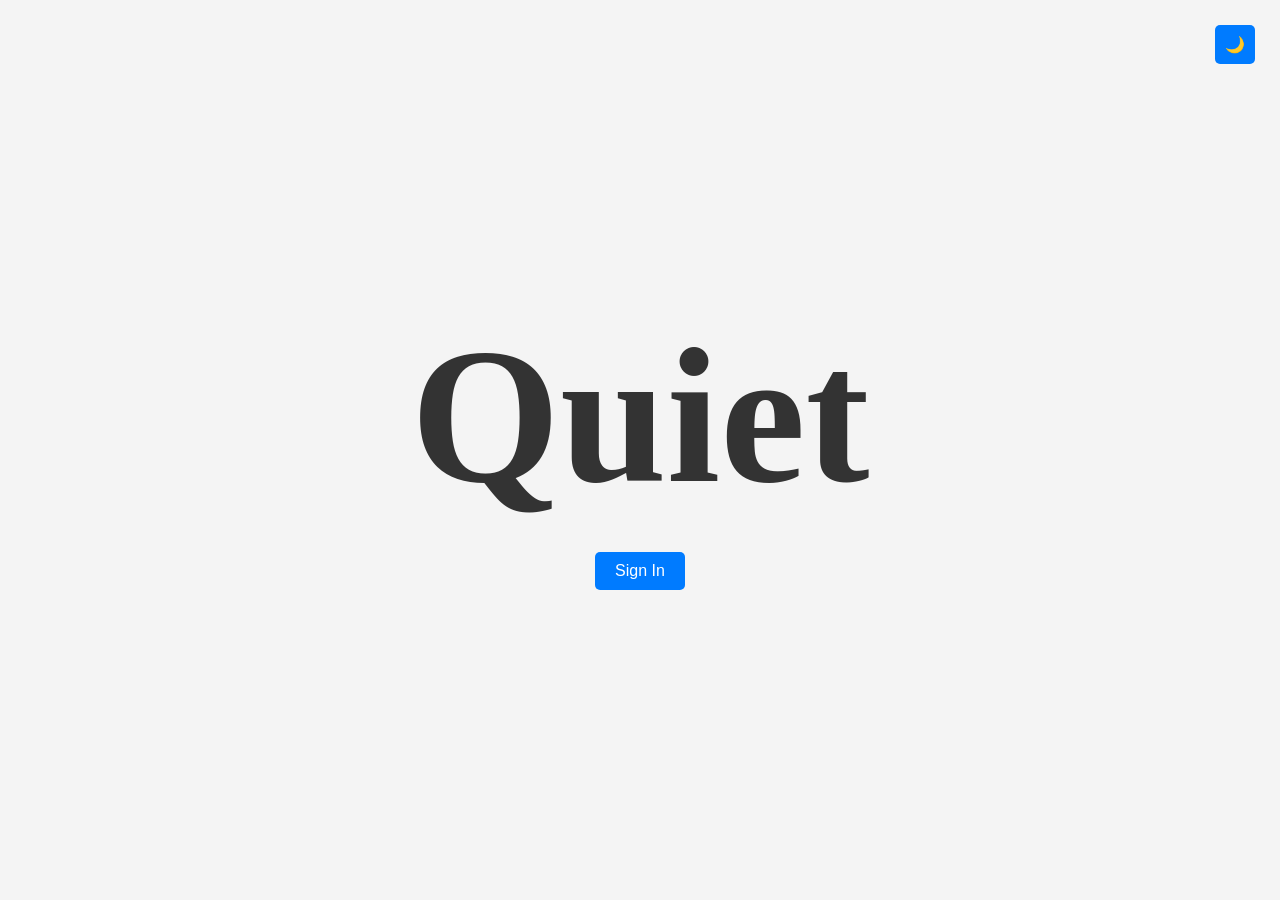
<file: index.html>
<!DOCTYPE html>
<html lang="en">
<head>
    <meta charset="UTF-8">
    <meta name="viewport" content="width=device-width, initial-scale=1.0">
    <title>quiet</title>
    <style>

body {
    font-family: Arial, sans-serif;
    background-color: #f4f4f4;
    margin: 0;
    padding: 0;
    display: flex;
    flex-direction: column;
    align-items: center;
    justify-content: center;
    min-height: 100vh;
    transition: background-color 0.3s, color 0.3s;
}

h1, h2 {
    color: #333;
    margin: 0;
}

h1 {
    font-size: 12em;
    font-family: Georgia, 'Times New Roman', Times, serif;
    margin-bottom: 20px;
}

h2 {
    font-size: 1.5em;
    margin: 10px 0;
}

header, section, footer {
    width: 80%;
    max-width: 800px;
    background: #ffffff;
    border-radius: 8px;
    box-shadow: 0 0 10px rgba(0, 0, 0, 0.1);
    padding: 20px;
    margin-bottom: 20px;
    transition: background-color 0.3s, color 0.3s;
}

header {
    text-align: center;
}

main {
    width: 80%;
    max-width: 800px;
}

ul {
    list-style-type: disc;
    padding-left: 20px;
}

footer {
    text-align: center;
    padding: 10px;
    margin-top: 20px;
}

button {
    padding: 10px 20px;
    border: none;
    border-radius: 5px;
    background-color: #007bff;
    color: white;
    cursor: pointer;
    font-size: 1em;
    margin: 5px; /* Add some margin for spacing between buttons */
}

button:hover {
    background-color: #0056b3;
}

#question {
    margin-top: 20px;
}
#darkModeToggle{
    position: absolute;
    top: 20px;
    right: 20px;
    padding: 10px;
    border: none;
    border-radius: 5px;
    background-color: #007bff;
    color: white;
    cursor: pointer;
    font-size: 1em;
    transition: background-color 0.3s;
}
/* Dark Mode Styles */
body.dark-mode {
    background-color: #121212;
    color: whitesmoke;
}

body.dark-mode header,
body.dark-mode section,
body.dark-mode footer {
    background: #1e1e1e;
    color: whitesmoke;
}

body.dark-mode button {
    background-color: #444;
    color: whitesmoke;
}

body.dark-mode #darkModeToggle {
    background-color: #444;
}

body.dark-mode h1,
body.dark-mode h2 {
    color: white;
}

/* Styles for button container */
.button-container {
    display: flex;
    justify-content: center;
    gap: 10px; /* Space between buttons */
    margin-bottom: 20px; /* Space between buttons and other content */
}

    </style>
</head>
<body>
    <button id="darkModeToggle" aria-label="Toggle Dark Mode">🌙</button>
    <h1>Quiet</h1>
    <button id="signin">Sign In</button>
    <script>
    document.addEventListener('DOMContentLoaded', () => {
        const darkModeToggle = document.getElementById('darkModeToggle');
        const storedTheme = localStorage.getItem('theme');
        const navigateButton = document.getElementById('signin');
        navigateButton.addEventListener("click", () =>{
        window.location.href = 'sign in.html';
        })
        if (storedTheme === 'dark') {
            document.body.classList.add('dark-mode');
        }

        darkModeToggle.addEventListener('click', () => {
            document.body.classList.toggle('dark-mode');
            const isDarkMode = document.body.classList.contains('dark-mode');
            localStorage.setItem('theme', isDarkMode ? 'dark' : 'light');
        });
    });
    </script>
</body>

</html>
</file>
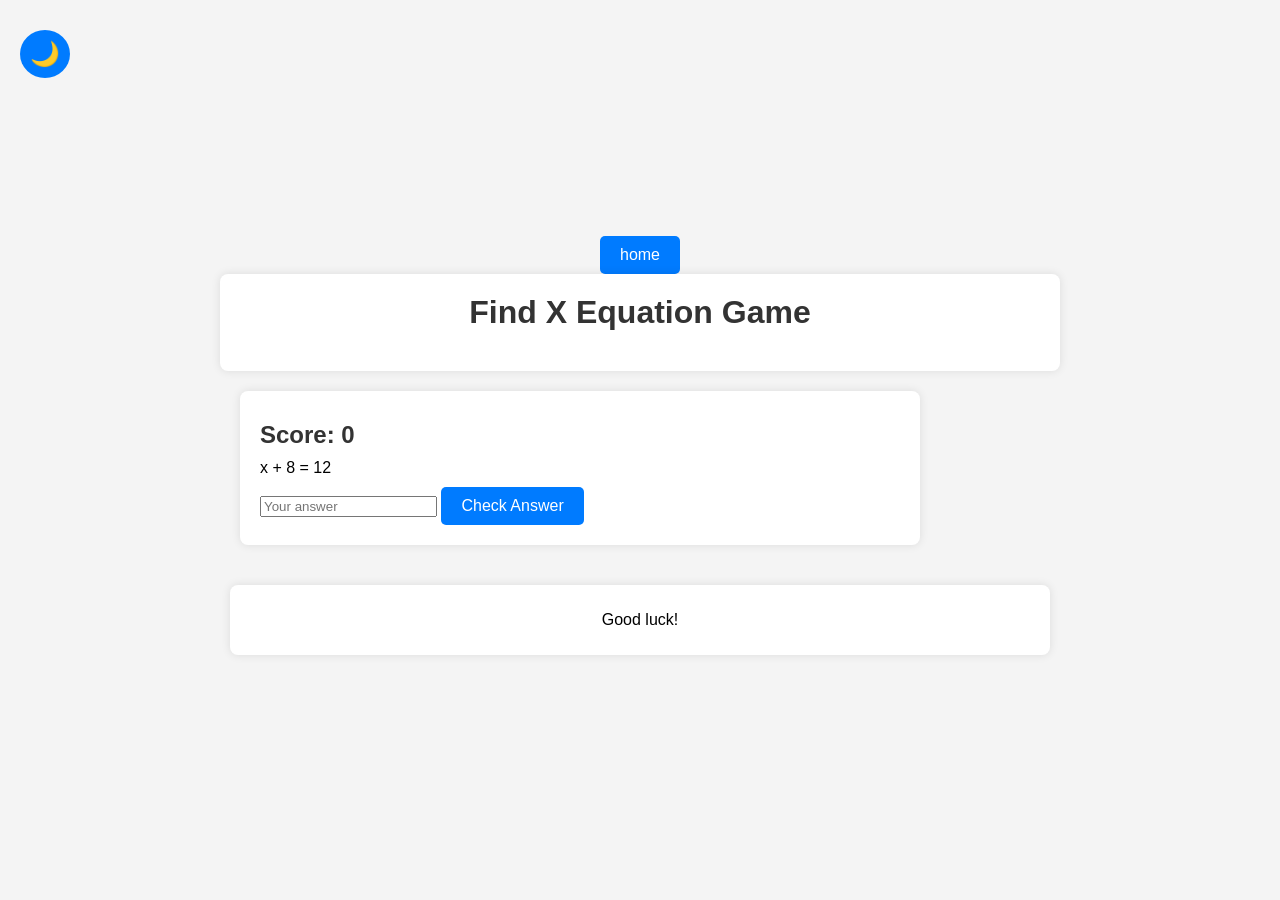
<file: equation.html>
<!DOCTYPE html>
<html lang="en">
<head>
    <meta charset="UTF-8">
    <meta name="viewport" content="width=device-width, initial-scale=1.0">
    <title>Find X Equation Game</title>
    <link rel="stylesheet" href="equation.css">
</head>
<body>
    <button id="darkModeToggle">🌙</button>
    <button id="home">home</button>
    <header>
        <h1>Find X Equation Game</h1>
    </header>
    <main id="game-container">
        <section>
            <h2 id="score">Score: 0</h2>
            <div id="equation"></div>
            <input type="number" id="input-answer" placeholder="Your answer">
            <button id="check-answer">Check Answer</button>
            <div id="message"></div>
        </section>
    </main>
    <footer>
        <p>Good luck!</p>
    </footer>
    <script src="equation.js"></script>
</body>
</html>
</file>
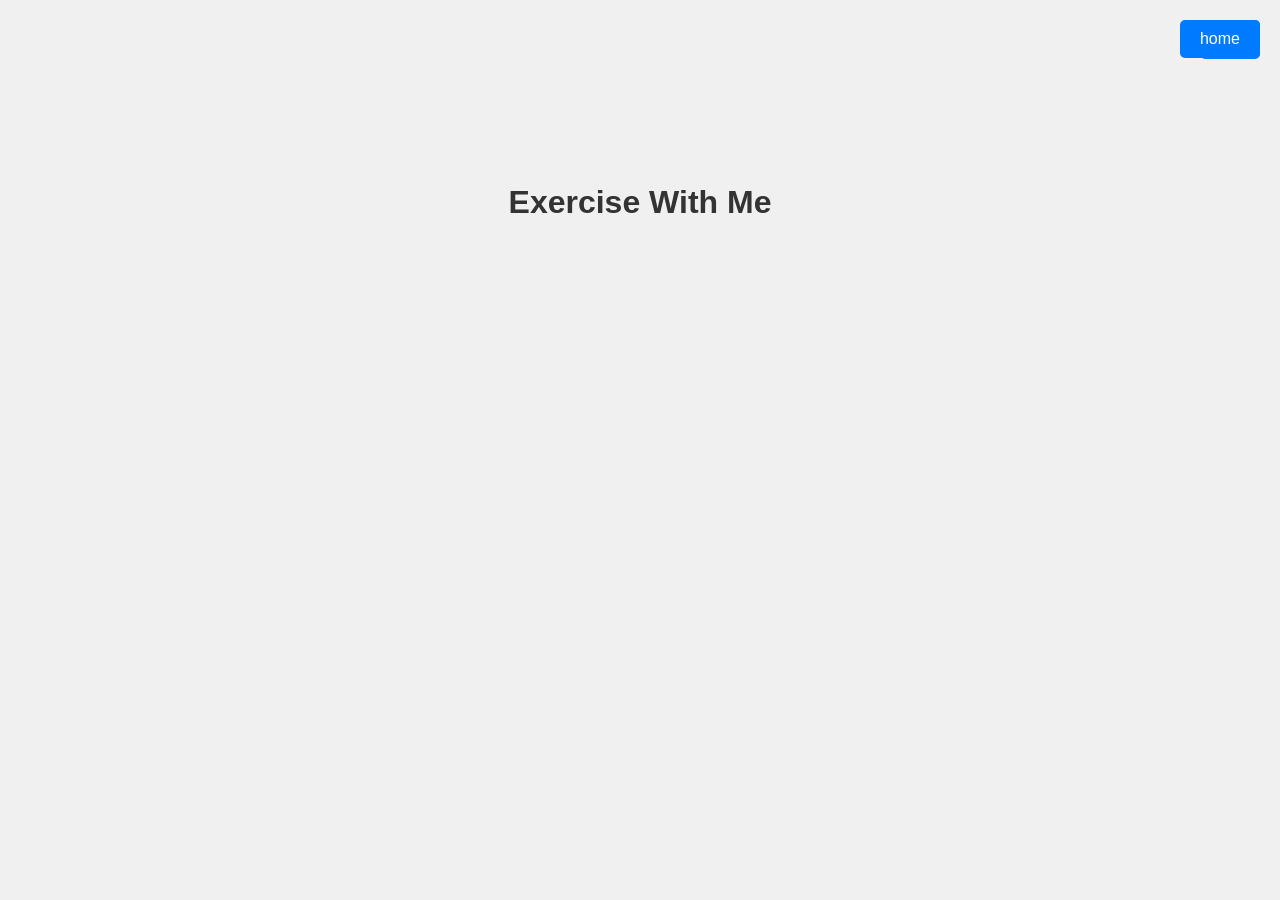
<file: exersise.html>
<!DOCTYPE html>
<html lang="en">
<head>
    <meta charset="UTF-8">
    <meta name="viewport" content="width=device-width, initial-scale=1.0">
    <title>exersise</title>
    <style>
        body {
            font-family: Arial, sans-serif;
            display: flex;
            justify-content: center;
            align-items: center;
            height: 100vh;
            margin: 0;
            background-color: #f0f0f0;
            color: #333;
            transition: background-color 0.3s, color 0.3s;
        }
        .container {
            text-align: center; /* Center content horizontally */
        }
        h1 {
            margin-bottom: 20px; /* Space between heading and video */
            color: #333; /* Heading text color */
        }
        .video-container {
            display: inline-block; /* Fit the video size */
            display: flex;
            justify-content: center;
        }
        button {
            position: fixed;
            top: 20px;
            right: 20px;
            padding: 10px 20px;
            border: none;
            border-radius: 5px;
            background-color: #007bff;
            color: white;
            cursor: pointer;
            font-size: 1em;
            transition: background-color 0.3s;
        }
        button:hover {
            background-color: #0056b3;
        }
        /* Dark Mode Styles */
        body.dark-mode {
            background-color: #121212;
            color: #e0e0e0;
        }
        body.dark-mode h1 {
            color: #e0e0e0;
        }
        body.dark-mode button {
            background-color: #444;
            color: #e0e0e0;
        }
        body.dark-mode button:hover {
            background-color: #666;
        }
    </style>
</head>
<body>
    <button id="darkModeToggle">🌙</button><button id="home">home</button>
    <div class="container">
        <h1>Exercise With Me</h1>
        <div class="video-container">
            <iframe width="882" height="496" src="https://www.youtube.com/embed/Auo8veVyRIY" title="30 MINUTE FULL BODY WORKOUT(NO EQUIPMENT)" frameborder="0" allow="accelerometer; autoplay; clipboard-write; encrypted-media; gyroscope; picture-in-picture; web-share" referrerpolicy="strict-origin-when-cross-origin" allowfullscreen></iframe>
        </div>
    </div>
    <script>
        document.addEventListener('DOMContentLoaded', () => {
            const darkModeToggle = document.getElementById('darkModeToggle');
            darkModeToggle.addEventListener('click', () => {
                document.body.classList.toggle('dark-mode');
            });
            const navigateButton = document.getElementById('home');
            navigateButton.addEventListener('click', () => {
                window.location.href = 'quiet_html.html'; // The URL of the page to navigate to
            });
        });
    </script>
</body>
</html>
</file>
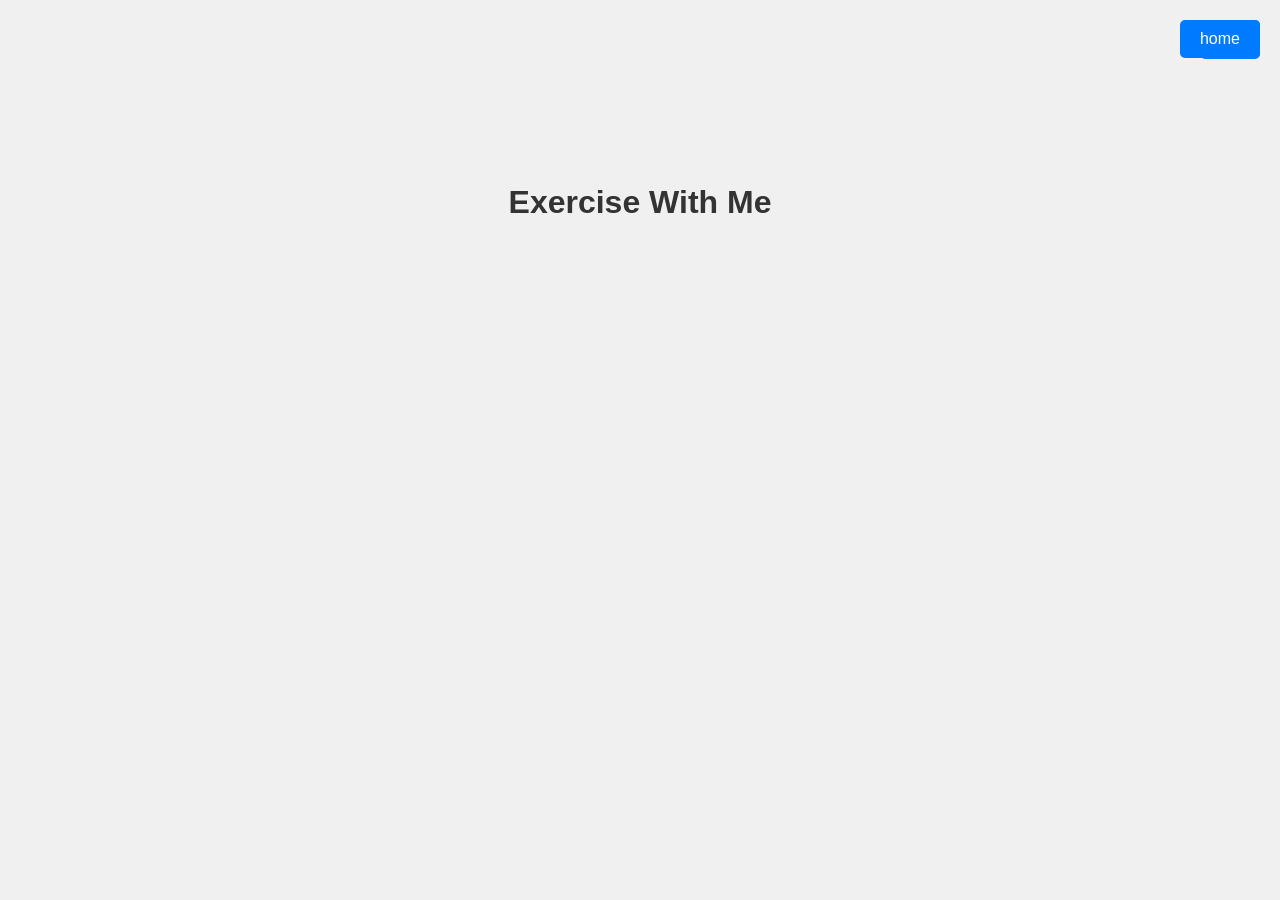
<file: exersise_diabetics.html>
<!DOCTYPE html>
<html lang="en">
<head>
    <meta charset="UTF-8">
    <meta name="viewport" content="width=device-width, initial-scale=1.0">
    <title>exersise</title>
    <style>
        body {
            font-family: Arial, sans-serif;
            display: flex;
            justify-content: center;
            align-items: center;
            height: 100vh;
            margin: 0;
            background-color: #f0f0f0;
            color: #333;
            transition: background-color 0.3s, color 0.3s;
        }
        .container {
            text-align: center; /* Center content horizontally */
        }
        h1 {
            margin-bottom: 20px; /* Space between heading and video */
            color: #333; /* Heading text color */
        }
        .video-container {
            display: inline-block; /* Fit the video size */
            display: flex;
            justify-content: center;
        }
        button {
            position: fixed;
            top: 20px;
            right: 20px;
            padding: 10px 20px;
            border: none;
            border-radius: 5px;
            background-color: #007bff;
            color: white;
            cursor: pointer;
            font-size: 1em;
            transition: background-color 0.3s;
        }
        button:hover {
            background-color: #0056b3;
        }
        /* Dark Mode Styles */
        body.dark-mode {
            background-color: #121212;
            color: #e0e0e0;
        }
        body.dark-mode h1 {
            color: #e0e0e0;
        }
        body.dark-mode button {
            background-color: #444;
            color: #e0e0e0;
        }
        body.dark-mode button:hover {
            background-color: #666;
        }
    </style>
</head>
<body>
    <button id="darkModeToggle">🌙</button><button id="home">home</button>
    <div class="container">
        <h1>Exercise With Me</h1>
        <div class="video-container">
            <iframe width="882" height="496" src="https://www.youtube.com/embed/9OBA4Se99zs" title="Diabetes Home Workout To Normalize Blood Sugar (No Equipment)" frameborder="0" allow="accelerometer; autoplay; clipboard-write; encrypted-media; gyroscope; picture-in-picture; web-share" referrerpolicy="strict-origin-when-cross-origin" allowfullscreen></iframe>
        </div>
    </div>
    <script>
        document.addEventListener('DOMContentLoaded', () => {
            const darkModeToggle = document.getElementById('darkModeToggle');
            darkModeToggle.addEventListener('click', () => {
                document.body.classList.toggle('dark-mode');
            });
            const navigateButton = document.getElementById('home');
            navigateButton.addEventListener('click', () => {
                window.location.href = 'quiet_html.html'; // The URL of the page to navigate to
            });
        });
    </script>
</body>
</html>
</file>
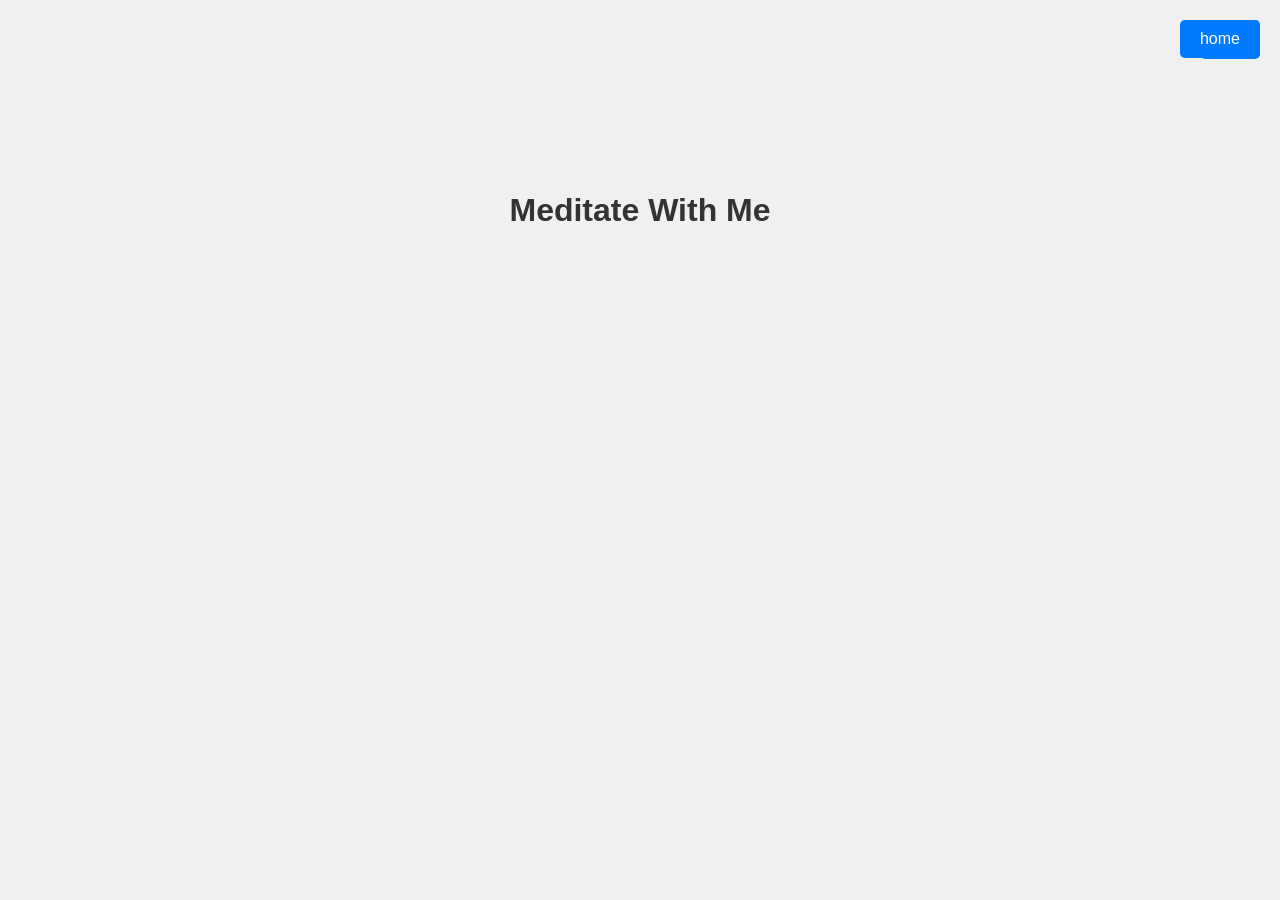
<file: meditate.html>
<!DOCTYPE html>
<html lang="en">
<head>
    <meta charset="UTF-8">
    <meta name="viewport" content="width=device-width, initial-scale=1.0">
    <title>Meditation</title>
    <style>
        body {
            font-family: Arial, sans-serif;
            display: flex;
            justify-content: center;
            align-items: center;
            height: 100vh;
            margin: 0;
            background-color: #f0f0f0;
            color: #333;
            transition: background-color 0.3s, color 0.3s;
        }
        .container {
            text-align: center; /* Center content horizontally */
        }
        h1 {
            margin-bottom: 20px; /* Space between heading and video */
            color: #333; /* Heading text color */
        }
        .video-container {
            display: inline-block; /* Fit the video size */
            display: flex;
            justify-content: center;
        }
        button {
            position: fixed;
            top: 20px;
            right: 20px;
            padding: 10px 20px;
            border: none;
            border-radius: 5px;
            background-color: #007bff;
            color: white;
            cursor: pointer;
            font-size: 1em;
            transition: background-color 0.3s;
        }
        button:hover {
            background-color: #0056b3;
        }
        /* Dark Mode Styles */
        body.dark-mode {
            background-color: #121212;
            color: #e0e0e0;
        }
        body.dark-mode h1 {
            color: #e0e0e0;
        }
        body.dark-mode button {
            background-color: #444;
            color: #e0e0e0;
        }
        body.dark-mode button:hover {
            background-color: #666;
        }
    </style>
</head>
<body>
    <button id="darkModeToggle">🌙</button><button id="home">home</button>
    <div class="container">
        <h1>Meditate With Me</h1>
        <div class="video-container">
            <iframe width="853" height="480" src="https://www.youtube.com/embed/acIpsyTW6SI" title="30 Min. Deep Healing Music for The Body &amp; Soul - Relaxing Music, Meditation Music, Inner Peace" frameborder="0" allow="accelerometer; autoplay; clipboard-write; encrypted-media; gyroscope; picture-in-picture; web-share" referrerpolicy="strict-origin-when-cross-origin" allowfullscreen></iframe>
        </div>
    </div>
    <script>
        document.addEventListener('DOMContentLoaded', () => {
            const darkModeToggle = document.getElementById('darkModeToggle');
            darkModeToggle.addEventListener('click', () => {
                document.body.classList.toggle('dark-mode');
            });
            const navigateButton = document.getElementById('home');
            navigateButton.addEventListener('click', () => {
                window.location.href = 'quiet_html.html'; // The URL of the page to navigate to
            });
        });
    </script>
</body>
</html>
</file>
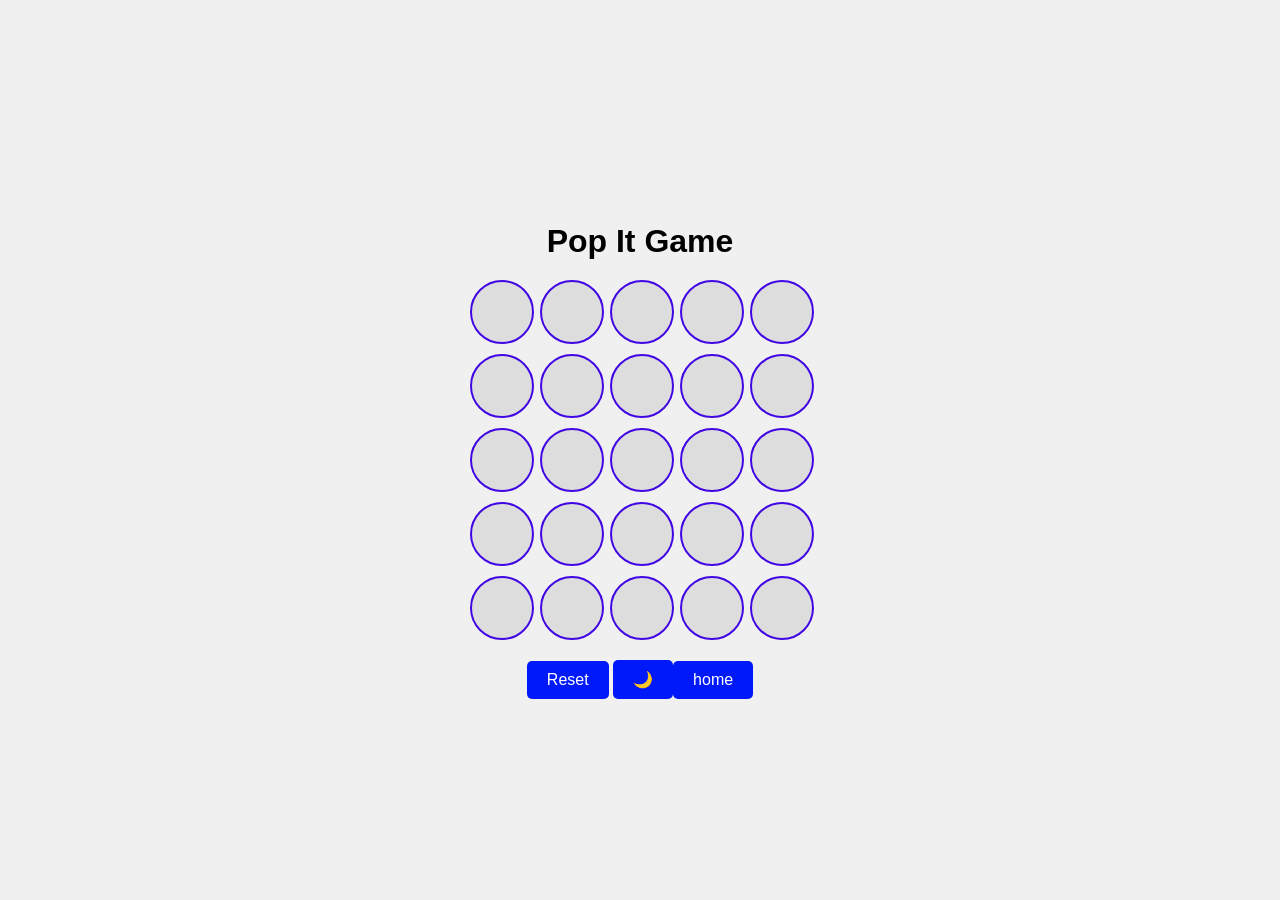
<file: pop_it.html>
<!DOCTYPE html>
<html lang="en">
<head>
    <meta charset="UTF-8">
    <meta name="viewport" content="width=device-width, initial-scale=1.0">
    <title>Pop It Game</title>
    <style>
        body {
            font-family: Arial, sans-serif;
            display: flex;
            justify-content: center;
            align-items: center;
            height: 100vh;
            margin: 0;
            background-color: #f0f0f0;
            transition: background-color 0.3s, color 0.3s;
        }

        .container {
            text-align: center;
        }

        h1 {
            margin-bottom: 20px;
        }

        .popit-grid {
            display: grid;
            grid-template-columns: repeat(5, 60px);
            grid-gap: 10px;
            justify-content: center;
            margin-bottom: 20px;
        }

        .popit-button {
            width: 60px;
            height: 60px;
            border: 2px solid #4106e4;
            border-radius: 50%;
            background-color: #ddd;
            cursor: pointer;
            transition: background-color 0.3s, transform 0.2s;
        }

        .popit-button:hover {
            background-color: #bbb;
        }

        .popit-button.popped {
            background-color: #ff6347;
            transform: scale(0.9);
        }

        button {
            padding: 10px 20px;
            font-size: 1em;
            cursor: pointer;
            border: none;
            background-color: #0019fa;
            color: white;
            border-radius: 5px;
        }

        /* Dark Mode Styles */
        body.dark-mode {
            background-color: #121212;
            color: #e0e0e0;
        }

        body.dark-mode .popit-button {
            background-color: #333;
            border-color: #555;
        }

        body.dark-mode .popit-button:hover {
            background-color: #444;
        }

        body.dark-mode .popit-button.popped {
            background-color: #ff6347;
        }

        body.dark-mode button {
            background-color: #333;
            color: #e0e0e0;
        }

        body.dark-mode button:hover {
            background-color: #555;
        }
    </style>
</head>
<body>
    <div class="container">
        <h1>Pop It Game</h1>
        <div id="popit-grid" class="popit-grid"></div>
        <button onclick="resetGame()">Reset</button>
        <button id="toggleDarkMode">🌙</button><button id="home">home</button>
    </div>
    <script>
    document.addEventListener('DOMContentLoaded', () => {
        const grid = document.getElementById('popit-grid');
        const rows = 5;
        const cols = 5;
        const audio = new Audio("pop-39222.mp3");
        let buttons = [];
    
        // Create the grid of buttons
        for (let i = 0; i < rows * cols; i++) {
            const button = document.createElement('div');
            button.className = 'popit-button';
            button.addEventListener('click', () => {
                button.classList.toggle('popped');
                audio.play();
            });
            grid.appendChild(button);
            buttons.push(button);
        }
    
        // Function to reset the game
        window.resetGame = () => {
            buttons.forEach(button => {
                button.classList.remove('popped');
            });
        };

        // Dark Mode Toggle
        const toggleDarkModeButton = document.getElementById('toggleDarkMode');
        toggleDarkModeButton.addEventListener('click', () => {
            document.body.classList.toggle('dark-mode');
        });
        const navigateButton = document.getElementById('home');
            navigateButton.addEventListener('click', () => {
                window.location.href = 'quiet_html.html'; // The URL of the page to navigate to
            });
    });
    </script>
</body>
</html>
</file>
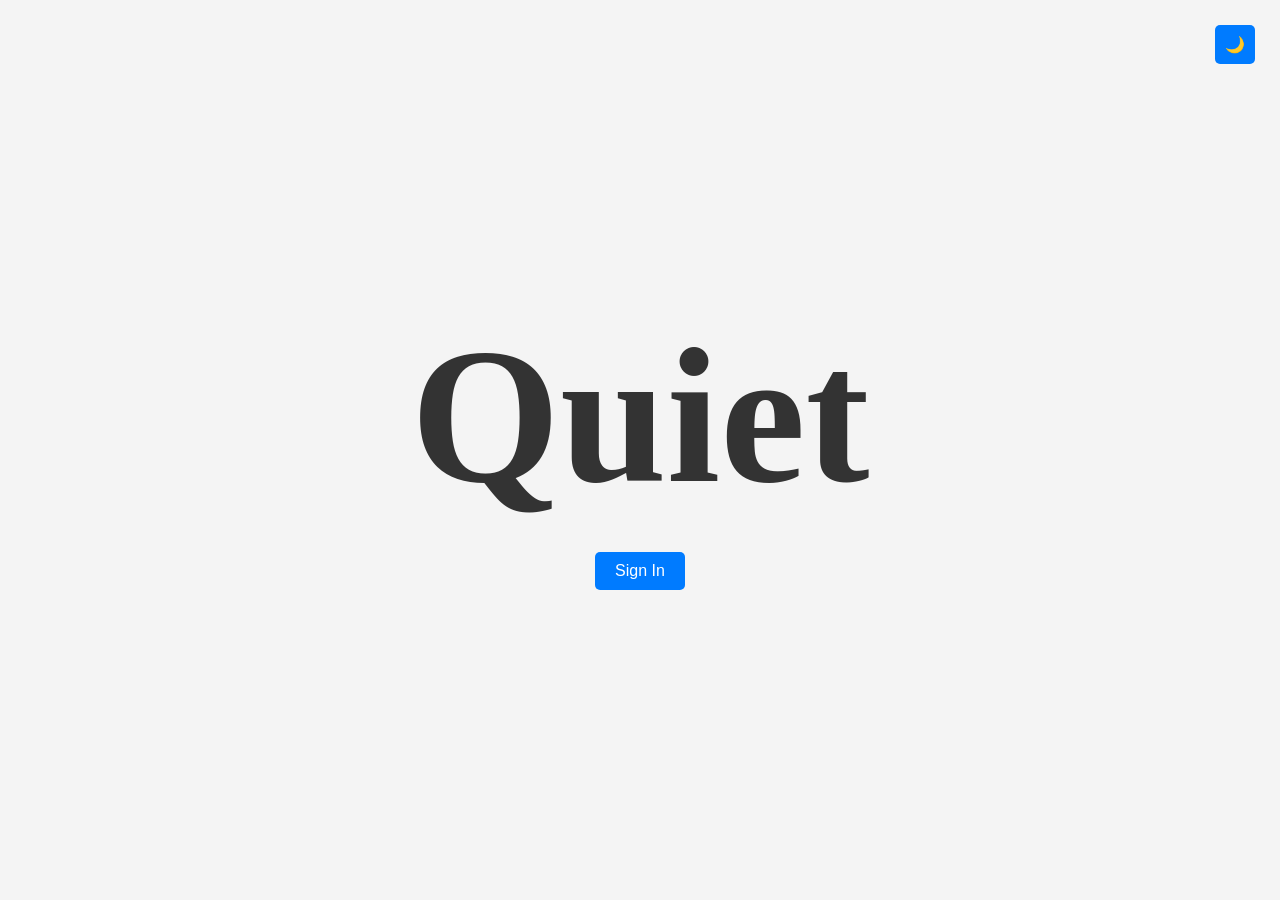
<file: quiet.html>
<!DOCTYPE html>
<html lang="en">
<head>
    <meta charset="UTF-8">
    <meta name="viewport" content="width=device-width, initial-scale=1.0">
    <title>quiet</title>
    <style>

body {
    font-family: Arial, sans-serif;
    background-color: #f4f4f4;
    margin: 0;
    padding: 0;
    display: flex;
    flex-direction: column;
    align-items: center;
    justify-content: center;
    min-height: 100vh;
    transition: background-color 0.3s, color 0.3s;
}

h1, h2 {
    color: #333;
    margin: 0;
}

h1 {
    font-size: 12em;
    font-family: Georgia, 'Times New Roman', Times, serif;
    margin-bottom: 20px;
}

h2 {
    font-size: 1.5em;
    margin: 10px 0;
}

header, section, footer {
    width: 80%;
    max-width: 800px;
    background: #ffffff;
    border-radius: 8px;
    box-shadow: 0 0 10px rgba(0, 0, 0, 0.1);
    padding: 20px;
    margin-bottom: 20px;
    transition: background-color 0.3s, color 0.3s;
}

header {
    text-align: center;
}

main {
    width: 80%;
    max-width: 800px;
}

ul {
    list-style-type: disc;
    padding-left: 20px;
}

footer {
    text-align: center;
    padding: 10px;
    margin-top: 20px;
}

button {
    padding: 10px 20px;
    border: none;
    border-radius: 5px;
    background-color: #007bff;
    color: white;
    cursor: pointer;
    font-size: 1em;
    margin: 5px; /* Add some margin for spacing between buttons */
}

button:hover {
    background-color: #0056b3;
}

#question {
    margin-top: 20px;
}
#darkModeToggle{
    position: absolute;
    top: 20px;
    right: 20px;
    padding: 10px;
    border: none;
    border-radius: 5px;
    background-color: #007bff;
    color: white;
    cursor: pointer;
    font-size: 1em;
    transition: background-color 0.3s;
}
/* Dark Mode Styles */
body.dark-mode {
    background-color: #121212;
    color: whitesmoke;
}

body.dark-mode header,
body.dark-mode section,
body.dark-mode footer {
    background: #1e1e1e;
    color: whitesmoke;
}

body.dark-mode button {
    background-color: #444;
    color: whitesmoke;
}

body.dark-mode #darkModeToggle {
    background-color: #444;
}

body.dark-mode h1,
body.dark-mode h2 {
    color: white;
}

/* Styles for button container */
.button-container {
    display: flex;
    justify-content: center;
    gap: 10px; /* Space between buttons */
    margin-bottom: 20px; /* Space between buttons and other content */
}

    </style>
</head>
<body>
    <button id="darkModeToggle" aria-label="Toggle Dark Mode">🌙</button>
    <h1>Quiet</h1>
    <button id="signin">Sign In</button>
    <script>
    document.addEventListener('DOMContentLoaded', () => {
        const darkModeToggle = document.getElementById('darkModeToggle');
        const storedTheme = localStorage.getItem('theme');
        const navigateButton = document.getElementById('signin');
        navigateButton.addEventListener("click", () =>{
        window.location.href = 'sign in.html';
        })
        if (storedTheme === 'dark') {
            document.body.classList.add('dark-mode');
        }

        darkModeToggle.addEventListener('click', () => {
            document.body.classList.toggle('dark-mode');
            const isDarkMode = document.body.classList.contains('dark-mode');
            localStorage.setItem('theme', isDarkMode ? 'dark' : 'light');
        });
    });
    </script>
</body>
</html>
</file>
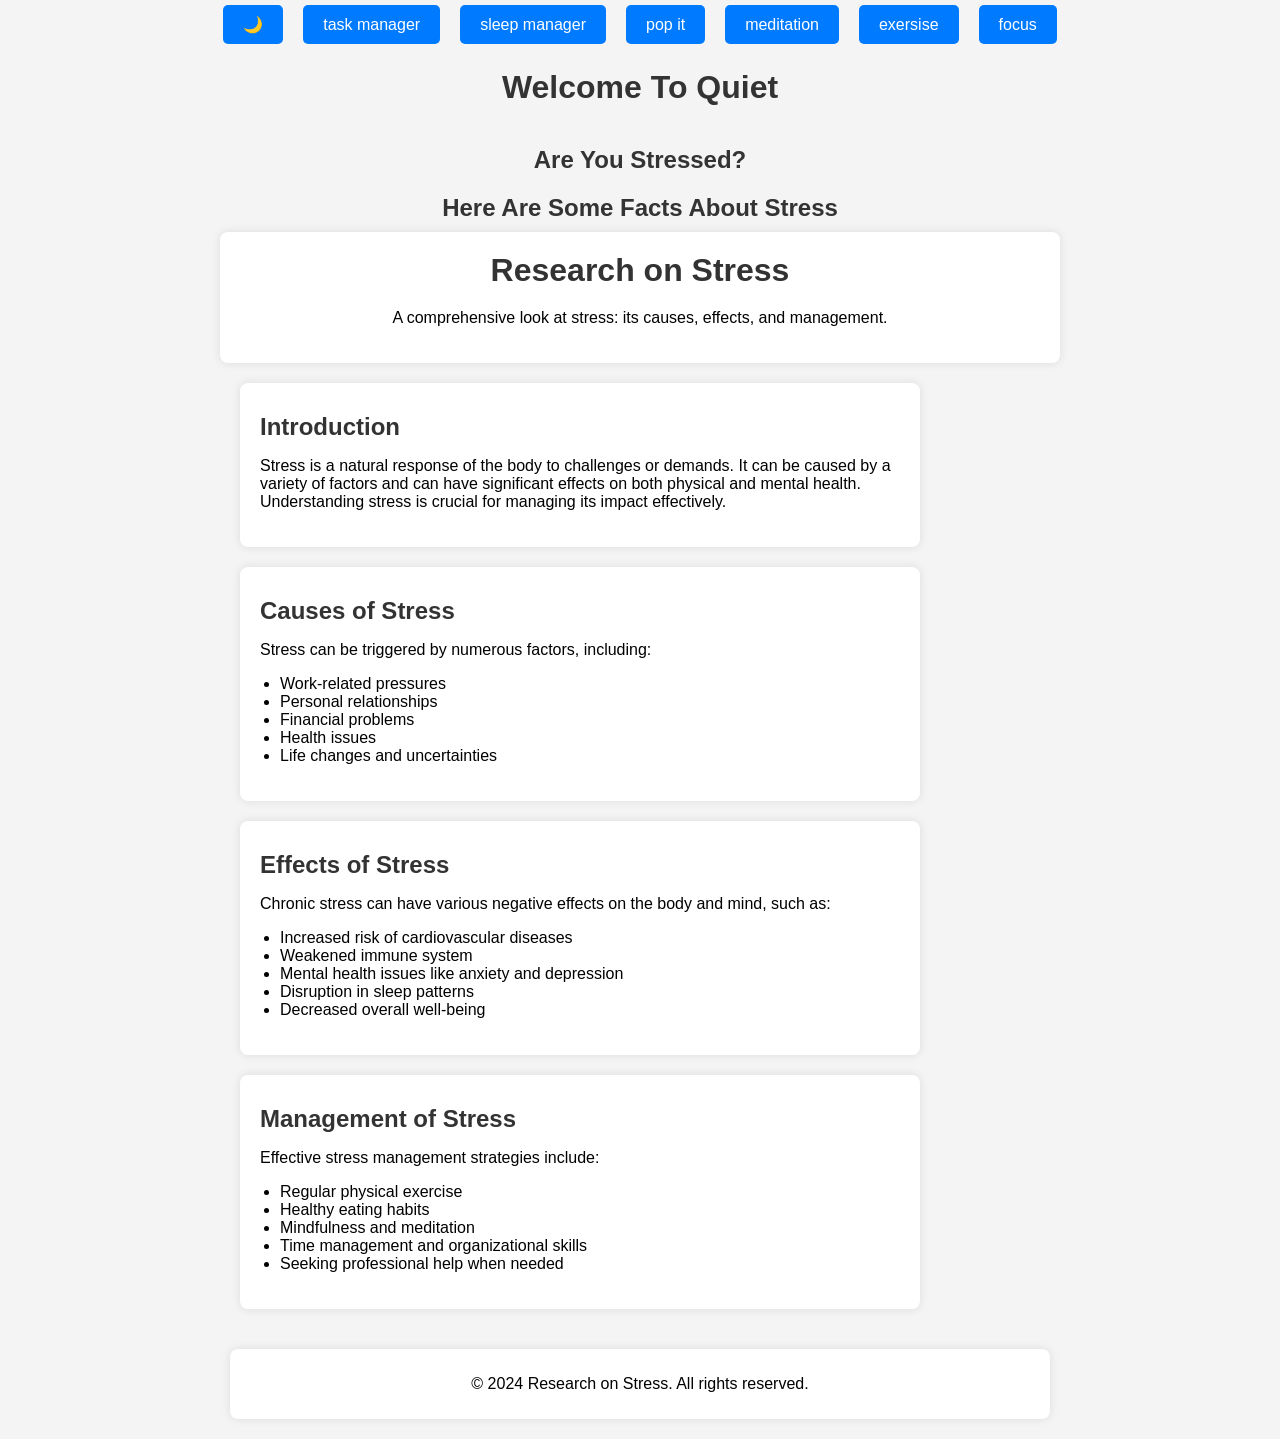
<file: quiet_diabetics.html>
<!DOCTYPE html>
<html lang="en">
<head>
    <meta charset="UTF-8">
    <meta name="viewport" content="width=device-width, initial-scale=1.0">
    <title>Quiet</title>
    <style>/* quiet_css.css */

        body {
            font-family: Arial, sans-serif;
            background-color: #f4f4f4;
            margin: 0;
            padding: 0;
            display: flex;
            flex-direction: column;
            align-items: center;
            justify-content: center;
            min-height: 100vh;
            transition: background-color 0.3s, color 0.3s;
        }
        
        h1, h2 {
            color: #333;
            margin: 0;
        }
        
        h1 {
            font-size: 2em;
            margin-bottom: 20px;
        }
        
        h2 {
            font-size: 1.5em;
            margin: 10px 0;
        }
        
        header, section, footer {
            width: 80%;
            max-width: 800px;
            background: #ffffff;
            border-radius: 8px;
            box-shadow: 0 0 10px rgba(0, 0, 0, 0.1);
            padding: 20px;
            margin-bottom: 20px;
            transition: background-color 0.3s, color 0.3s;
        }
        
        header {
            text-align: center;
        }
        
        main {
            width: 80%;
            max-width: 800px;
        }
        
        ul {
            list-style-type: disc;
            padding-left: 20px;
        }
        
        footer {
            text-align: center;
            padding: 10px;
            margin-top: 20px;
        }
        
        button {
            padding: 10px 20px;
            border: none;
            border-radius: 5px;
            background-color: #007bff;
            color: white;
            cursor: pointer;
            font-size: 1em;
            margin: 5px; /* Add some margin for spacing between buttons */
        }
        
        button:hover {
            background-color: #0056b3;
        }
        
        #question {
            margin-top: 20px;
        }
        
        /* Dark Mode Styles */
        body.dark-mode {
            background-color: #121212;
            color: whitesmoke;
        }
        
        body.dark-mode header,
        body.dark-mode section,
        body.dark-mode footer {
            background: #1e1e1e;
            color: whitesmoke;
        }
        
        body.dark-mode button {
            background-color: #444;
            color: whitesmoke;
        }
        
        body.dark-mode #darkModeToggle {
            background-color: #444;
        }
        
        body.dark-mode h1,
        body.dark-mode h2 {
            color: white;
        }
        
        /* Styles for button container */
        .button-container {
            display: flex;
            justify-content: center;
            gap: 10px; /* Space between buttons */
            margin-bottom: 20px; /* Space between buttons and other content */
        }
    </style>
</head>
<body>
    <div class="button-container">
    <button id="darkModeToggle" aria-label="Toggle Dark Mode">🌙</button>
    <button id="navigateButton1">task manager</button>
    <button id="navigateButton2">sleep manager</button>
    <button id="navigateButton3">pop it</button>
    <button id="navigateButton4">meditation</button>
    <button id="navigateButton5">exersise</button>
    <button id="navigateButton6">focus</button>
    </div>
    <h1 id="welcome">Welcome To Quiet</h1>
    <h2 id="question">Are You Stressed?</h2>
    
    <h2>Here Are Some Facts About Stress</h2>
    <header>
        <h1>Research on Stress</h1>
        <p>A comprehensive look at stress: its causes, effects, and management.</p>
    </header>
    
    <main>
        <section id="introduction">
            <h2>Introduction</h2>
            <p>Stress is a natural response of the body to challenges or demands. It can be caused by a variety of factors and can have significant effects on both physical and mental health. Understanding stress is crucial for managing its impact effectively.</p>
        </section>

        <section id="causes">
            <h2>Causes of Stress</h2>
            <p>Stress can be triggered by numerous factors, including:</p>
            <ul>
                <li>Work-related pressures</li>
                <li>Personal relationships</li>
                <li>Financial problems</li>
                <li>Health issues</li>
                <li>Life changes and uncertainties</li>
            </ul>
        </section>

        <section id="effects">
            <h2>Effects of Stress</h2>
            <p>Chronic stress can have various negative effects on the body and mind, such as:</p>
            <ul>
                <li>Increased risk of cardiovascular diseases</li>
                <li>Weakened immune system</li>
                <li>Mental health issues like anxiety and depression</li>
                <li>Disruption in sleep patterns</li>
                <li>Decreased overall well-being</li>
            </ul>
        </section>

        <section id="management">
            <h2>Management of Stress</h2>
            <p>Effective stress management strategies include:</p>
            <ul>
                <li>Regular physical exercise</li>
                <li>Healthy eating habits</li>
                <li>Mindfulness and meditation</li>
                <li>Time management and organizational skills</li>
                <li>Seeking professional help when needed</li>
            </ul>
        </section>
    </main>

    <footer>
        <p>&copy; 2024 Research on Stress. All rights reserved.</p>
    </footer>

    <script>document.addEventListener('DOMContentLoaded', () => {
        const darkModeToggle = document.getElementById('darkModeToggle');
        const storedTheme = localStorage.getItem('theme');
        const navigateButton = document.getElementById('navigateButton1');
        const navigateButton1 = document.getElementById('navigateButton6');
        const navigateButton2 = document.getElementById('navigateButton3');
        const navigateButton3 = document.getElementById('navigateButton4');
        const navigateButton4 = document.getElementById('navigateButton5');
        const navigateButton5 = document.getElementById('navigateButton2');
        navigateButton.addEventListener('click', () => {
            window.location.href = 'task manager.html'; // The URL of the page to navigate to
        });
        navigateButton1.addEventListener('click', () => {
            window.location.href = 'equation.html'; // The URL of the page to navigate to
        });
        navigateButton2.addEventListener('click', () => {
            window.location.href = 'pop_it.html'; // The URL of the page to navigate to
        });
        navigateButton3.addEventListener('click', () => {
            window.location.href = 'meditation.html'; // The URL of the page to navigate to
        });
        navigateButton4.addEventListener('click', () => {
            window.location.href = 'exersise_diabetics.html'; // The URL of the page to navigate to
        });
        navigateButton5.addEventListener("click", () =>{
            window.location.href = 'sleep.html';
        })
        if (storedTheme === 'dark') {
            document.body.classList.add('dark-mode');
        }
    
        darkModeToggle.addEventListener('click', () => {
            document.body.classList.toggle('dark-mode');
            const isDarkMode = document.body.classList.contains('dark-mode');
            localStorage.setItem('theme', isDarkMode ? 'dark' : 'light');
        });
    });
        const navigateButton = document.getElementById('navigateButton');
        
        navigateButton.addEventListener('click', () => {
            window.location.href = 'about.html'; // The URL of the page to navigate to
        });
    </script>
</body>
</html>
</file>
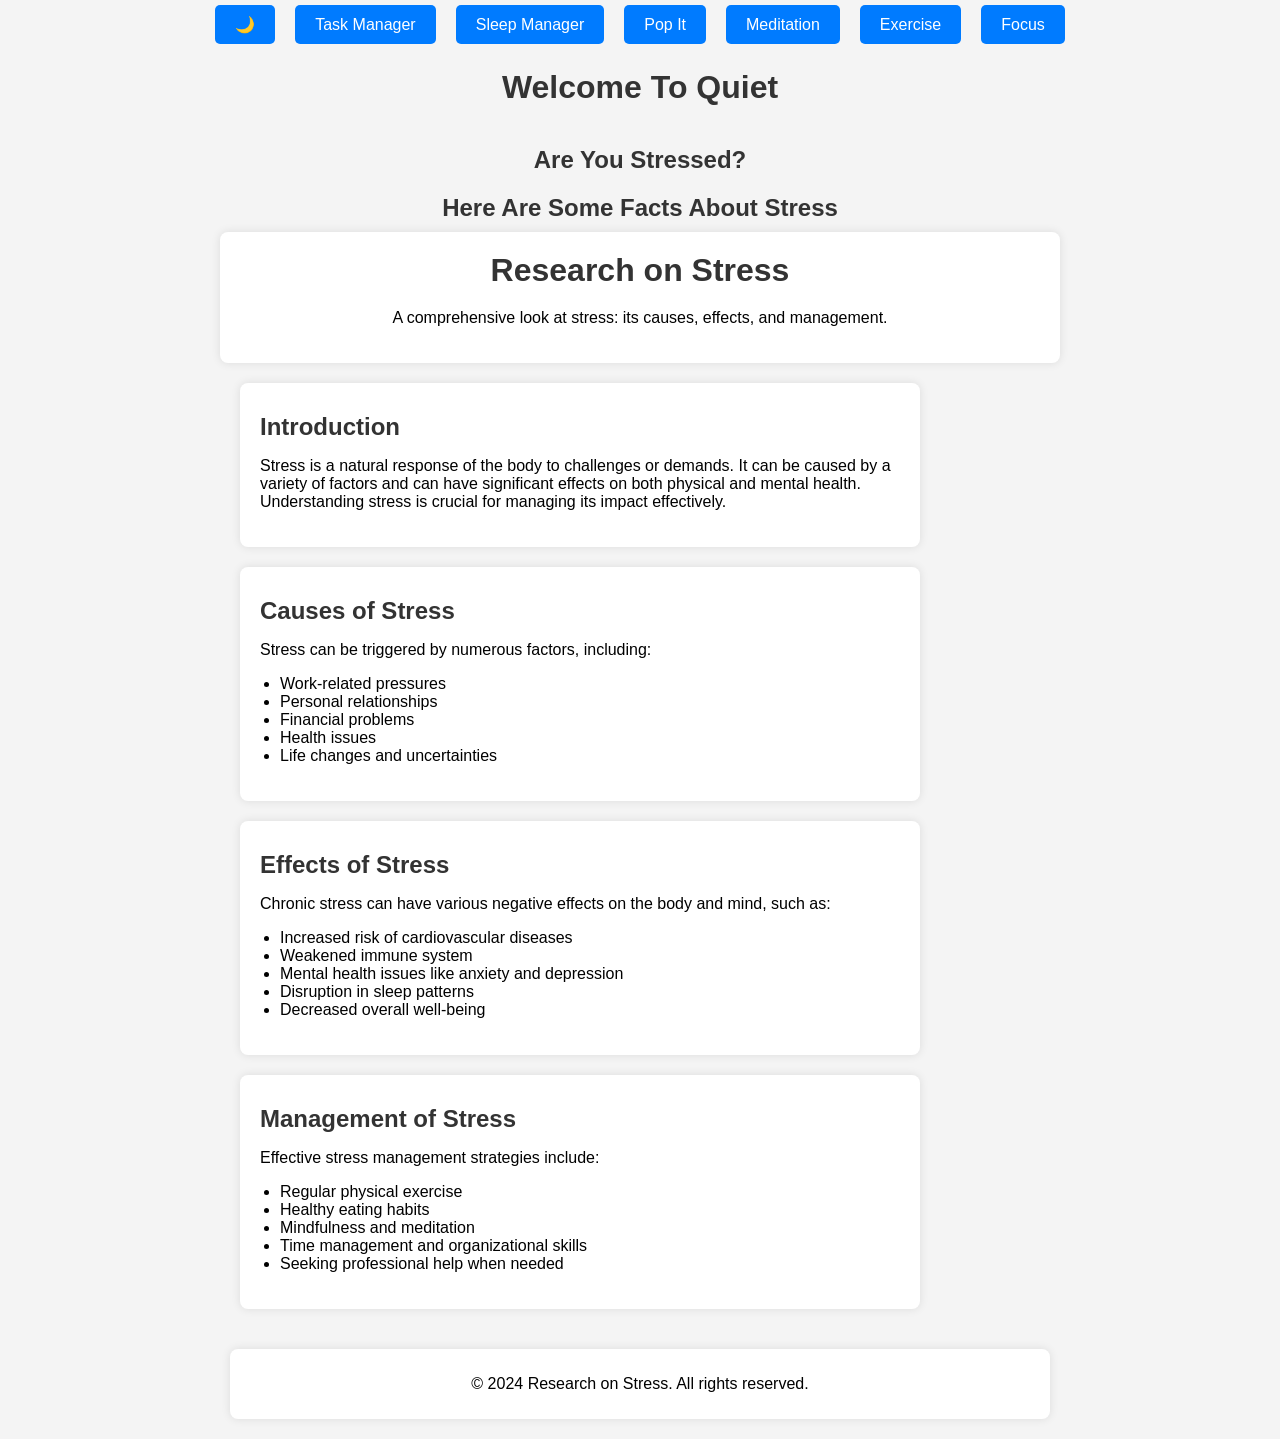
<file: quiet_html.html>
<!DOCTYPE html>
<html lang="en">
<head>
    <meta charset="UTF-8">
    <meta name="viewport" content="width=device-width, initial-scale=1.0">
    <link rel="stylesheet" href="quiet_css.css">
    <title>Quiet</title>
</head>
<body>
    
    <div class="button-container">
        <button id="darkModeToggle" aria-label="Toggle Dark Mode">🌙</button>
        <button id="navigateButton1">Task Manager</button>
        <button id="navigateButton2">Sleep Manager</button>
        <button id="navigateButton3">Pop It</button>
        <button id="navigateButton4">Meditation</button>
        <button id="navigateButton5">Exercise</button>
        <button id="navigateButton6">Focus</button>
    </div>
    <h1 id="welcome">Welcome To Quiet</h1>
    <h2 id="question">Are You Stressed?</h2>
    <h2>Here Are Some Facts About Stress</h2>
    <header>
        <h1>Research on Stress</h1>
        <p>A comprehensive look at stress: its causes, effects, and management.</p>
    </header>
    
    <main>
        <section id="introduction">
            <h2>Introduction</h2>
            <p>Stress is a natural response of the body to challenges or demands. It can be caused by a variety of factors and can have significant effects on both physical and mental health. Understanding stress is crucial for managing its impact effectively.</p>
        </section>

        <section id="causes">
            <h2>Causes of Stress</h2>
            <p>Stress can be triggered by numerous factors, including:</p>
            <ul>
                <li>Work-related pressures</li>
                <li>Personal relationships</li>
                <li>Financial problems</li>
                <li>Health issues</li>
                <li>Life changes and uncertainties</li>
            </ul>
        </section>

        <section id="effects">
            <h2>Effects of Stress</h2>
            <p>Chronic stress can have various negative effects on the body and mind, such as:</p>
            <ul>
                <li>Increased risk of cardiovascular diseases</li>
                <li>Weakened immune system</li>
                <li>Mental health issues like anxiety and depression</li>
                <li>Disruption in sleep patterns</li>
                <li>Decreased overall well-being</li>
            </ul>
        </section>

        <section id="management">
            <h2>Management of Stress</h2>
            <p>Effective stress management strategies include:</p>
            <ul>
                <li>Regular physical exercise</li>
                <li>Healthy eating habits</li>
                <li>Mindfulness and meditation</li>
                <li>Time management and organizational skills</li>
                <li>Seeking professional help when needed</li>
            </ul>
        </section>
    </main>

    <footer>
        <p>&copy; 2024 Research on Stress. All rights reserved.</p>
    </footer>

    <script src="quiet_js.js"></script>
</body>
</html>
</file>
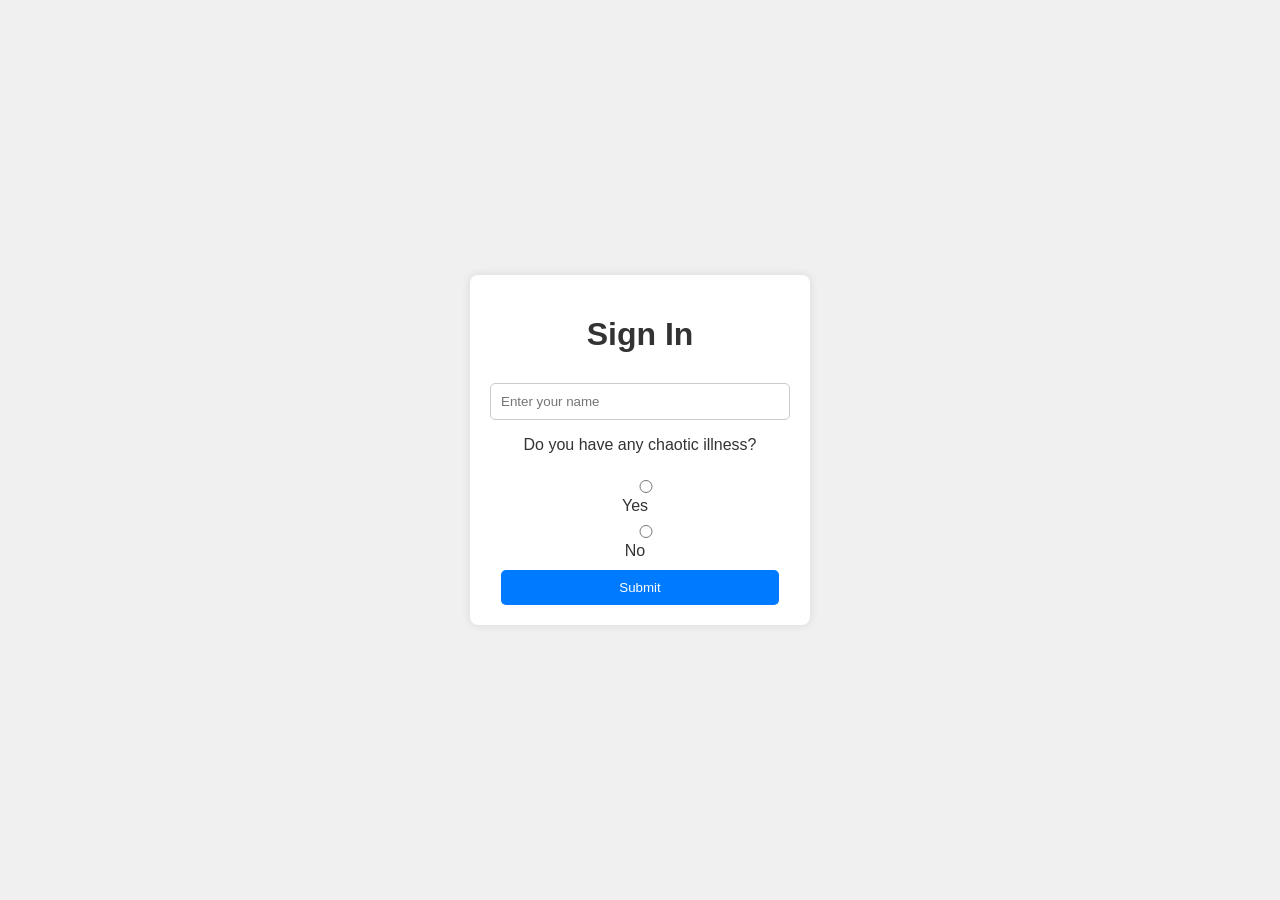
<file: sign in.html>
<!DOCTYPE html>
<html lang="en">
<head>
    <meta charset="UTF-8">
    <meta name="viewport" content="width=device-width, initial-scale=1.0">
    <title>Sign In Form</title>
    <style>
        body {
            font-family: Arial, sans-serif;
            display: flex;
            justify-content: center;
            align-items: center;
            height: 100vh;
            margin: 0;
            background-color: #f0f0f0;
            color: #333;
        }
        .container {
            background-color: #fff;
            padding: 20px;
            border-radius: 8px;
            box-shadow: 0 0 10px rgba(0, 0, 0, 0.1);
            text-align: center;
            width: 300px;
        }
        h1 {
            margin-bottom: 20px;
        }
        input[type="text"], input[type="radio"], button {
            margin-top: 10px;
            padding: 10px;
            border: 1px solid #ccc;
            border-radius: 5px;
            width: calc(100% - 22px); /* Adjust width to fit container */
        }
        button {
            cursor: pointer;
            background-color: #007bff;
            color: white;
            border: none;
        }
        button:hover {
            background-color: #0056b3;
        }
        .radio-group {
            margin-top: 10px;
        }
        label {
            margin: 0 10px;
        }
    </style>
</head>
<body>
    <div class="container">
        <h1>Sign In</h1>
        <form id="signInForm">
            <input type="text" id="name" placeholder="Enter your name" required>
            <div class="radio-group">
                <p>Do you have any chaotic illness?</p>
                <label>
                    <input type="radio" name="chaoticIllness" value="yes" required>
                    Yes
                </label>
                <label>
                    <input type="radio" name="chaoticIllness" value="no">
                    No
                </label>
            </div>
            <button type="submit">Submit</button>
        </form>
    </div>
    <script>
        document.getElementById('signInForm').addEventListener('submit', function(event) {
            event.preventDefault(); // Prevent the default form submission

            const chaoticIllness = document.querySelector('input[name="chaoticIllness"]:checked').value;

            if (chaoticIllness === 'yes') {
                window.location.href = 'quiet_diabetics.html'; // Redirect to a webpage for chaotic illness
            } else {
                window.location.href = 'quiet_html.html'; // Redirect to a different webpage
            }
        });
    </script>
</body>
</html>
</file>
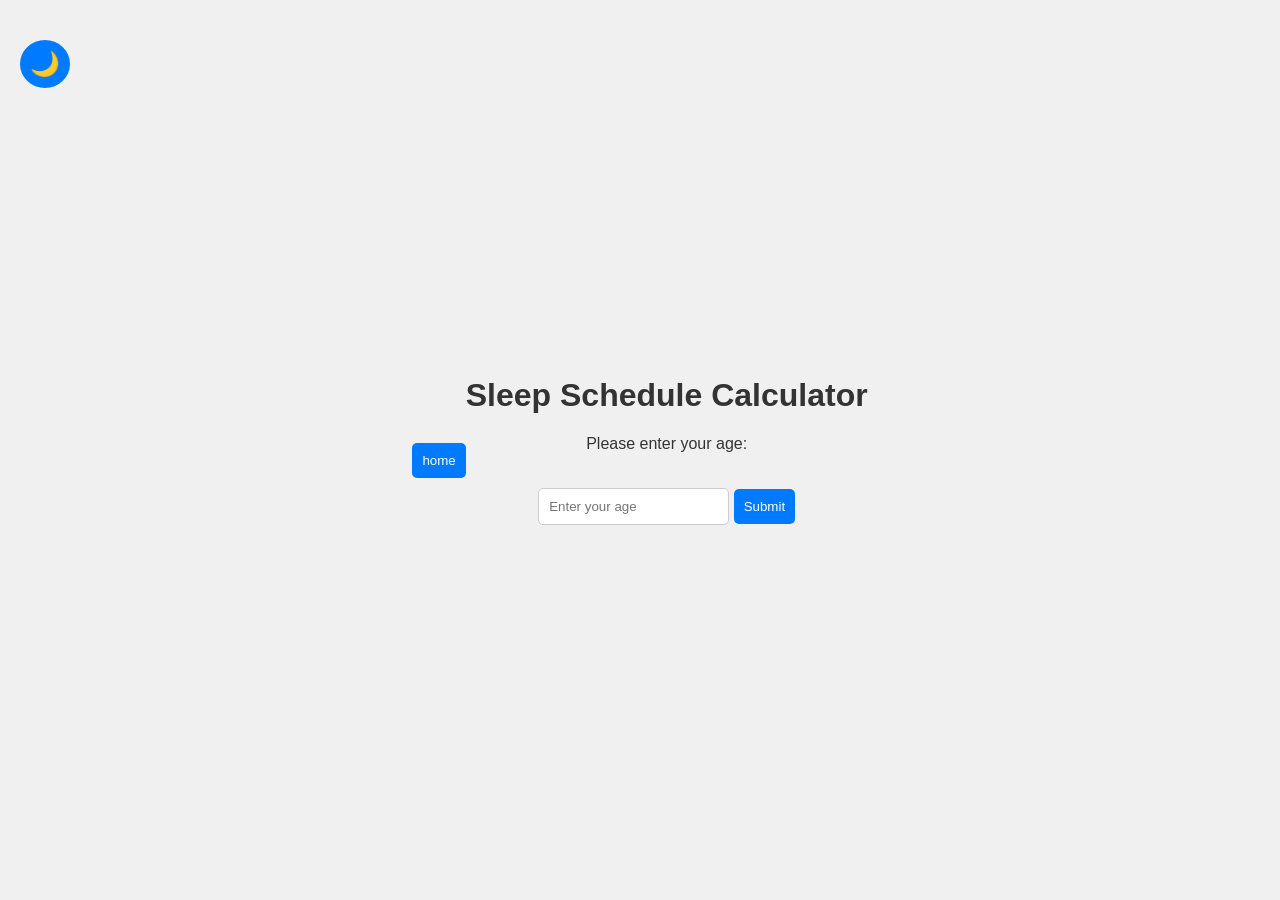
<file: sleep.html>
<!DOCTYPE html>
<html lang="en">
<head>
    <meta charset="UTF-8">
    <meta name="viewport" content="width=device-width, initial-scale=1.0">
    <title>Sleep Schedule</title>
    <style>
        body {
            font-family: Arial, sans-serif;
            display: flex;
            justify-content: center;
            align-items: center;
            height: 100vh;
            margin: 0;
            background-color: #f0f0f0;
            color: #333;
            text-align: center;
        }
        input, button {
            margin-top: 10px;
            padding: 10px;
            border: 1px solid #ccc;
            border-radius: 5px;
        }
        button {
            cursor: pointer;
            background-color: #007bff;
            color: white;
            border: none;
            margin-top: 20px;
        }
        button:hover {
            background-color: #0056b3;
        }
        .result {
            margin-top: 20px;
            font-size: 1.2em;
        }
        .result span {
            font-weight: bold;
        }
        #darkModeToggle {
    position: fixed;
    top: 20px;
    left: 20px;
    padding: 10px;
    border: none;
    border-radius: 50%;
    background-color: #007bff;
    color: white;
    cursor: pointer;
    font-size: 1.5em;
    transition: background-color 0.3s;
}

#darkModeToggle:hover {
    background-color: #0056b3;
}

/* Dark Mode Styles */
body.dark-mode {
    background-color: #121212;
    color: whitesmoke; /* Set all text to black in dark mode */
}

body.dark-mode header,
body.dark-mode section,
body.dark-mode footer {
    background: #1e1e1e;
    color: whitesmoke; /* Set all text to black in dark mode */
}

body.dark-mode button {
    background-color: #444;
    color: whitesmoke; /* Set text color to black in dark mode */
}

body.dark-mode #darkModeToggle {
    background-color: #444;
}
body.dark-mode h1,
body.dark-mode h2{
    color: white;
}

    </style>
</head>
<body>
    <button id="darkModeToggle" aria-label="Toggle Dark Mode">🌙</button><button id="home">home</button>
    <div>
        <h1>Sleep Schedule Calculator</h1>
        <p>Please enter your age:</p>
        <input type="number" id="ageInput" placeholder="Enter your age" min="0">
        <button onclick="calculateSleepSchedule()">Submit</button>
        <div id="result" class="result"></div>
    </div>
    <script>
        document.addEventListener('DOMContentLoaded', () => {
            const darkModeToggle = document.getElementById('darkModeToggle');
            const storedTheme = localStorage.getItem('theme');
            if (storedTheme === 'dark') {
            document.body.classList.add('dark-mode');
            }

            darkModeToggle.addEventListener('click', () => {
                document.body.classList.toggle('dark-mode');
                const isDarkMode = document.body.classList.contains('dark-mode');
                localStorage.setItem('theme', isDarkMode ? 'dark' : 'light');
            });
            const navigateButton = document.getElementById('home');
            navigateButton.addEventListener('click', () => {
                window.location.href = 'quiet_html.html'; // The URL of the page to navigate to
            });
        });
        function calculateSleepSchedule() {
            const age = parseInt(document.getElementById('ageInput').value, 10);
            const resultDiv = document.getElementById('result');
            let sleepSchedule;

            if (isNaN(age) || age <= 0) {
                resultDiv.innerHTML = '<span style="color: red;">Please enter a valid age.</span>';
                return;
            }

            if (age < 14) {
                sleepSchedule = 'You should sleep from 9 PM to 8 AM.';
            } else if (age >= 14 && age <= 22) {
                sleepSchedule = 'You should sleep from 11 PM to 8 AM.';
            } else {
                sleepSchedule = 'You should sleep from 11 PM to 7 AM.';
            }

            resultDiv.innerHTML = `<span>Recommended Sleep Schedule:</span> ${sleepSchedule}`;
        }
    </script>
</body>
</html>
</file>
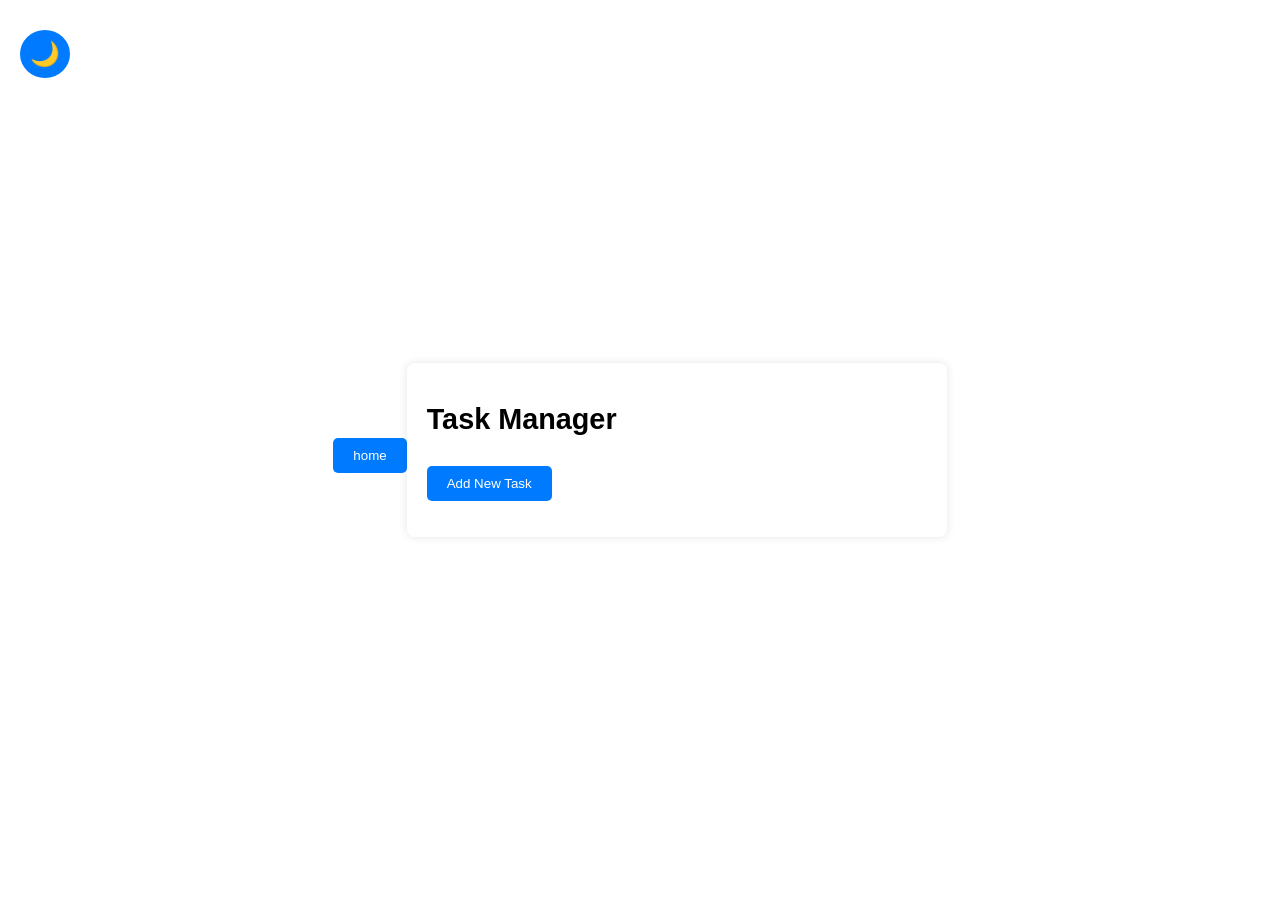
<file: task manager.html>
<!DOCTYPE html>
<html lang="en">
<head>
    <meta charset="UTF-8">
    <meta name="viewport" content="width=device-width, initial-scale=1.0">
    <title>Task Manager</title>
    <link rel="stylesheet" href="task manager.css">
</head>
<body>
    <button id="toggleDarkMode">🌙</button><button id="home">home</button>
    <div class="task-manager">
        <h1>Task Manager</h1>
        <button id="openForm">Add New Task</button>
        
        <div id="taskForm" class="task-form hidden">
            <h2>Add a New Task</h2>
            <input type="text" id="taskInput" placeholder="Enter task description">
            <input type="number" id="taskHours" placeholder="Hours" min="0" value="0">
            <input type="number" id="taskMinutes" placeholder="Minutes" min="0" value="0">
            <input type="number" id="taskSeconds" placeholder="Seconds" min="0" max="59" value="0">
            <button id="addTask">Add Task</button>
            <button id="cancelForm">Cancel</button>
        </div>

        <ul id="taskList"></ul>
    </div>
    <audio id="endSound" src="oversimplified-alarm-clock-113180.mp3"></audio>
    <script src="task manager.js"></script>
</body>
</html>
</file>
<file: equation.css>
body {
    font-family: Arial, sans-serif;
    background-color: #f4f4f4;
    margin: 0;
    padding: 0;
    display: flex;
    flex-direction: column;
    align-items: center;
    justify-content: center;
    min-height: 100vh;
    transition: background-color 0.3s, color 0.3s;
}

h1, h2 {
    color: #333;
    margin: 0;
}

h1 {
    font-size: 2em;
    margin-bottom: 20px;
}

h2 {
    font-size: 1.5em;
    margin: 10px 0;
}

header, section, footer {
    width: 80%;
    max-width: 800px;
    background: #ffffff;
    border-radius: 8px;
    box-shadow: 0 0 10px rgba(0, 0, 0, 0.1);
    padding: 20px;
    margin-bottom: 20px;
    transition: background-color 0.3s, color 0.3s;
}

header {
    text-align: center;
}

main {
    width: 80%;
    max-width: 800px;
}

ul {
    list-style-type: disc;
    padding-left: 20px;
}

footer {
    text-align: center;
    padding: 10px;
    margin-top: 20px;
}

button {
    padding: 10px 20px;
    margin-top: 10px;
    border: none;
    border-radius: 5px;
    background-color: #007bff;
    color: white;
    cursor: pointer;
    font-size: 1em;
}

button:hover {
    background-color: #0056b3;
}

#question {
    margin-top: 20px;
}

#darkModeToggle {
    position: fixed;
    top: 20px;
    left: 20px;
    padding: 10px;
    border: none;
    border-radius: 50%;
    background-color: #007bff;
    color: white;
    cursor: pointer;
    font-size: 1.5em;
    transition: background-color 0.3s;
}

#darkModeToggle:hover {
    background-color: #0056b3;
}

/* Dark Mode Styles */
body.dark-mode {
    background-color: #121212;
    color: whitesmoke;
}

body.dark-mode header,
body.dark-mode section,
body.dark-mode footer {
    background: #1e1e1e;
    color: whitesmoke;
}

body.dark-mode button {
    background-color: #444;
    color: whitesmoke;
}

body.dark-mode #darkModeToggle {
    background-color: #444;
}

body.dark-mode h1,
body.dark-mode h2 {
    color: white;
}
</file>
<file: quiet_css.css>
/* quiet_css.css */

body {
    font-family: Arial, sans-serif;
    background-color: #f4f4f4;
    margin: 0;
    padding: 0;
    display: flex;
    flex-direction: column;
    align-items: center;
    justify-content: center;
    min-height: 100vh;
    transition: background-color 0.3s, color 0.3s;
}

h1, h2 {
    color: #333;
    margin: 0;
}

h1 {
    font-size: 2em;
    margin-bottom: 20px;
}

h2 {
    font-size: 1.5em;
    margin: 10px 0;
}

header, section, footer {
    width: 80%;
    max-width: 800px;
    background: #ffffff;
    border-radius: 8px;
    box-shadow: 0 0 10px rgba(0, 0, 0, 0.1);
    padding: 20px;
    margin-bottom: 20px;
    transition: background-color 0.3s, color 0.3s;
}

header {
    text-align: center;
}

main {
    width: 80%;
    max-width: 800px;
}

ul {
    list-style-type: disc;
    padding-left: 20px;
}

footer {
    text-align: center;
    padding: 10px;
    margin-top: 20px;
}

button {
    padding: 10px 20px;
    border: none;
    border-radius: 5px;
    background-color: #007bff;
    color: white;
    cursor: pointer;
    font-size: 1em;
    margin: 5px; /* Add some margin for spacing between buttons */
}

button:hover {
    background-color: #0056b3;
}

#question {
    margin-top: 20px;
}

/* Dark Mode Styles */
body.dark-mode {
    background-color: #121212;
    color: whitesmoke;
}

body.dark-mode header,
body.dark-mode section,
body.dark-mode footer {
    background: #1e1e1e;
    color: whitesmoke;
}

body.dark-mode button {
    background-color: #444;
    color: whitesmoke;
}

body.dark-mode #darkModeToggle {
    background-color: #444;
}

body.dark-mode h1,
body.dark-mode h2 {
    color: white;
}

/* Styles for button container */
.button-container {
    display: flex;
    justify-content: center;
    gap: 10px; /* Space between buttons */
    margin-bottom: 20px; /* Space between buttons and other content */
}
</file>
<file: task manager.css>
body {
    font-family: Arial, sans-serif;
    display: flex;
    justify-content: center;
    align-items: center;
    height: 100vh;
    margin: 0;
    transition: background-color 0.3s, color 0.3s;
}

/* Light Mode */
.task-manager {
    width: 500px;
    background: #fff;
    padding: 20px;
    border-radius: 8px;
    box-shadow: 0 0 10px rgba(0, 0, 0, 0.1);
    transition: background 0.3s, box-shadow 0.3s;
}

#toggleDarkMode {
    position: fixed;
    top: 20px;
    left: 20px;
    padding: 10px;
    border: none;
    border-radius: 50%;
    background-color: #007bff;
    color: white;
    cursor: pointer;
    font-size: 1.5em;
    transition: background-color 0.3s;
}

#toggleDarkMode:hover {
    background-color: #0056b3;
}

/* Dark Mode Styles */
body.dark-mode {
    background-color: #121212;
    color: #e0e0e0;
}

body.dark-mode .task-manager {
    background: #1e1e1e;
    box-shadow: 0 0 10px rgba(0, 0, 0, 0.5);
}

body.dark-mode button {
    background-color: #333;
    color: #e0e0e0;
}

body.dark-mode button:hover {
    background-color: #555;
}

body.dark-mode .task-form input[type="text"],
body.dark-mode .task-form input[type="number"] {
    background-color: #333;
    border: 1px solid #555;
    color: #e0e0e0;
}

body.dark-mode ul {
    color: #e0e0e0;
}

body.dark-mode li {
    background: #2c2c2c;
    border: 1px solid #444;
}

body.dark-mode li.completed {
    color: #888;
}

/* Add more dark mode styles as needed */

h1 {
    font-size: 1.8em;
    margin-bottom: 20px;
}

button {
    padding: 10px 20px;
    margin-top: 10px;
    border: none;
    border-radius: 5px;
    background-color: #007bff;
    color: white;
    cursor: pointer;
}

button:hover {
    background-color: #0056b3;
}

button.cancel {
    background-color: #dc3545;
}

button.cancel:hover {
    background-color: #c82333;
}

.task-form {
    margin-bottom: 20px;
}

.task-form input[type="text"], 
.task-form input[type="number"] {
    padding: 10px;
    margin: 5px 0;
    border: 1px solid #ccc;
    border-radius: 5px;
    width: calc(50% - 12px);
    display: inline-block;
}

input[type="number"] {
    width: calc(25% - 12px);
}

.task-form button {
    margin: 5px;
}

.hidden {
    display: none;
}

ul {
    list-style-type: none;
    padding: 0;
}

li {
    display: flex;
    justify-content: space-between;
    align-items: center;
    background: #f9f9f9;
    border: 1px solid #ddd;
    border-radius: 5px;
    margin-bottom: 10px;
    padding: 10px;
}

li.completed {
    text-decoration: line-through;
    color: #999;
}

button.delete {
    background-color: #dc3545;
}

button.delete:hover {
    background-color: #c82333;
}
</file>
